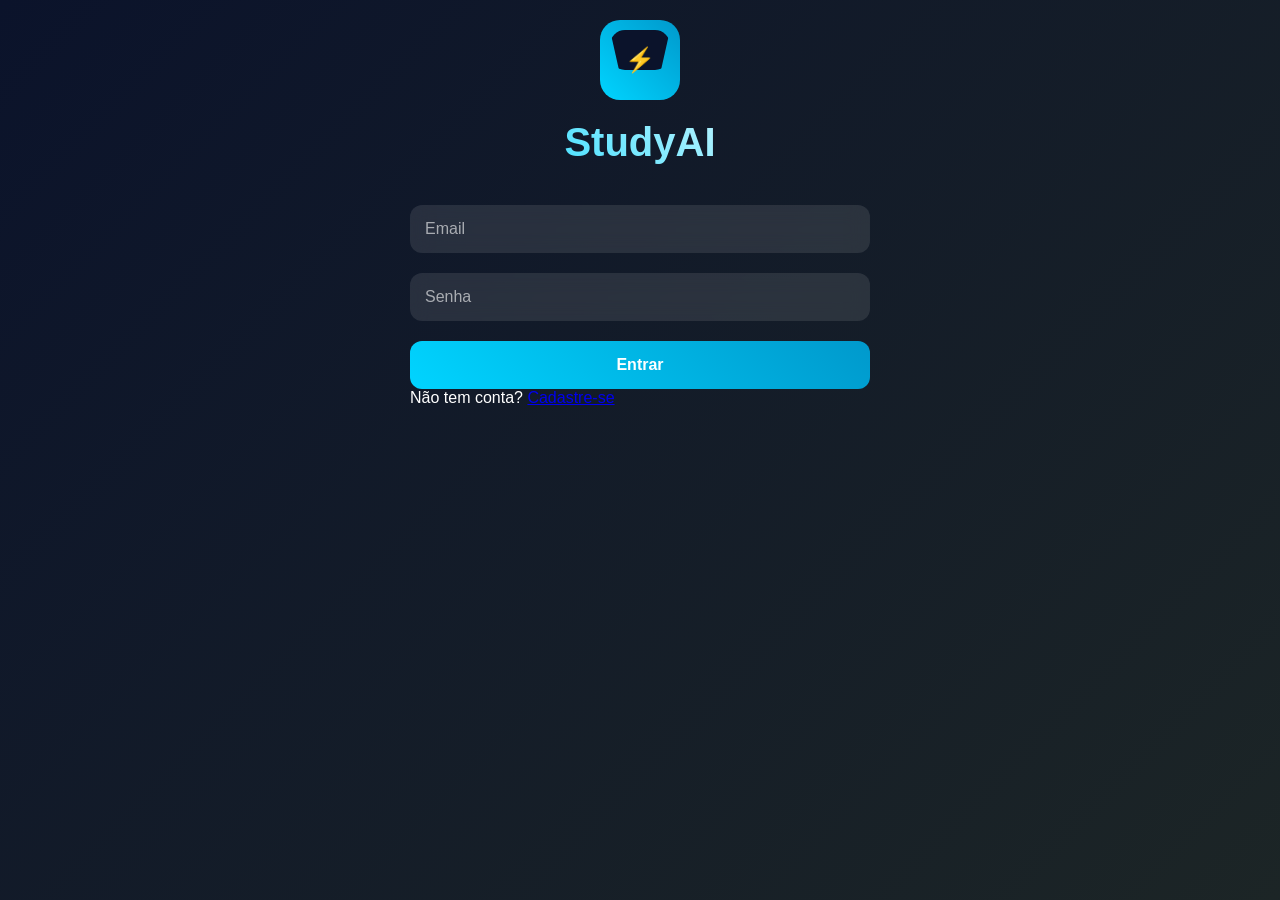
<file: backend/frontend/index.html>
<!DOCTYPE html>
<html lang="pt-BR">
<head>
    <meta charset="UTF-8">
    <meta name="viewport" content="width=device-width, initial-scale=1.0">
    <title>StudyAI - Assistente Inteligente</title>
    <link rel="stylesheet" href="style.css">
    <meta name="theme-color" content="#00D4FF">
</head>
<body>
    <!-- TELA DE LOGIN -->
    <div id="loginScreen" class="screen active">
        <div class="logo">
            <div class="neural-book"></div>
            <h1>StudyAI</h1>
        </div>
        <form id="loginForm">
            <input type="email" id="email" placeholder="Email" required>
            <input type="password" id="password" placeholder="Senha" required>
            <button type="submit">Entrar</button>
        </form>
        <p>Não tem conta? <a href="#" id="showRegister">Cadastre-se</a></p>
    </div>

    <!-- TELA DE CADASTRO -->
    <div id="registerScreen" class="screen">
        <div class="logo">
            <div class="neural-book"></div>
            <h1>StudyAI</h1>
        </div>
        <form id="registerForm">
            <input type="text" id="nome" placeholder="Nome completo" required>
            <input type="email" id="regEmail" placeholder="Email" required>
            <input type="password" id="regPassword" placeholder="Senha" required>
            <button type="submit">Cadastrar</button>
        </form>
        <p>Já tem conta? <a href="#" id="showLogin">Entrar</a></p>
    </div>

    <!-- DASHBOARD PRINCIPAL -->
    <div id="dashboard" class="screen">
        <header>
            <div class="user-info">
                <span id="userName">Bem-vindo!</span>
                <button id="logout">Sair</button>
            </div>
        </header>

        <main>
            <!-- CADASTRO DE MATÉRIA -->
            <section class="card">
                <h2>📚 Nova Matéria</h2>
                <form id="materiaForm">
                    <input type="text" id="materiaNome" placeholder="Nome da matéria">
                    <input type="text" id="materiaTopico" placeholder="Tópico específico">
                    <button type="submit">Salvar Matéria</button>
                </form>
            </section>

            <!-- LISTA DE MATÉRIAS -->
            <section class="card">
                <h2>📖 Suas Matérias</h2>
                <div id="materiasList"></div>
            </section>

            <!-- QUIZ ATIVO -->
            <section id="quizSection" class="card hidden">
                <h2 id="quizTitle">Quiz</h2>
                <div id="perguntasContainer"></div>
                <div class="quiz-controls">
                    <button id="verificarRespostas">Verificar Respostas</button>
                    <button id="gerarPDF">📄 Gerar PDF</button>
                </div>
            </section>
        </main>
    </div>

    <script src="app.js"></script>
</body>
</html>
</file>
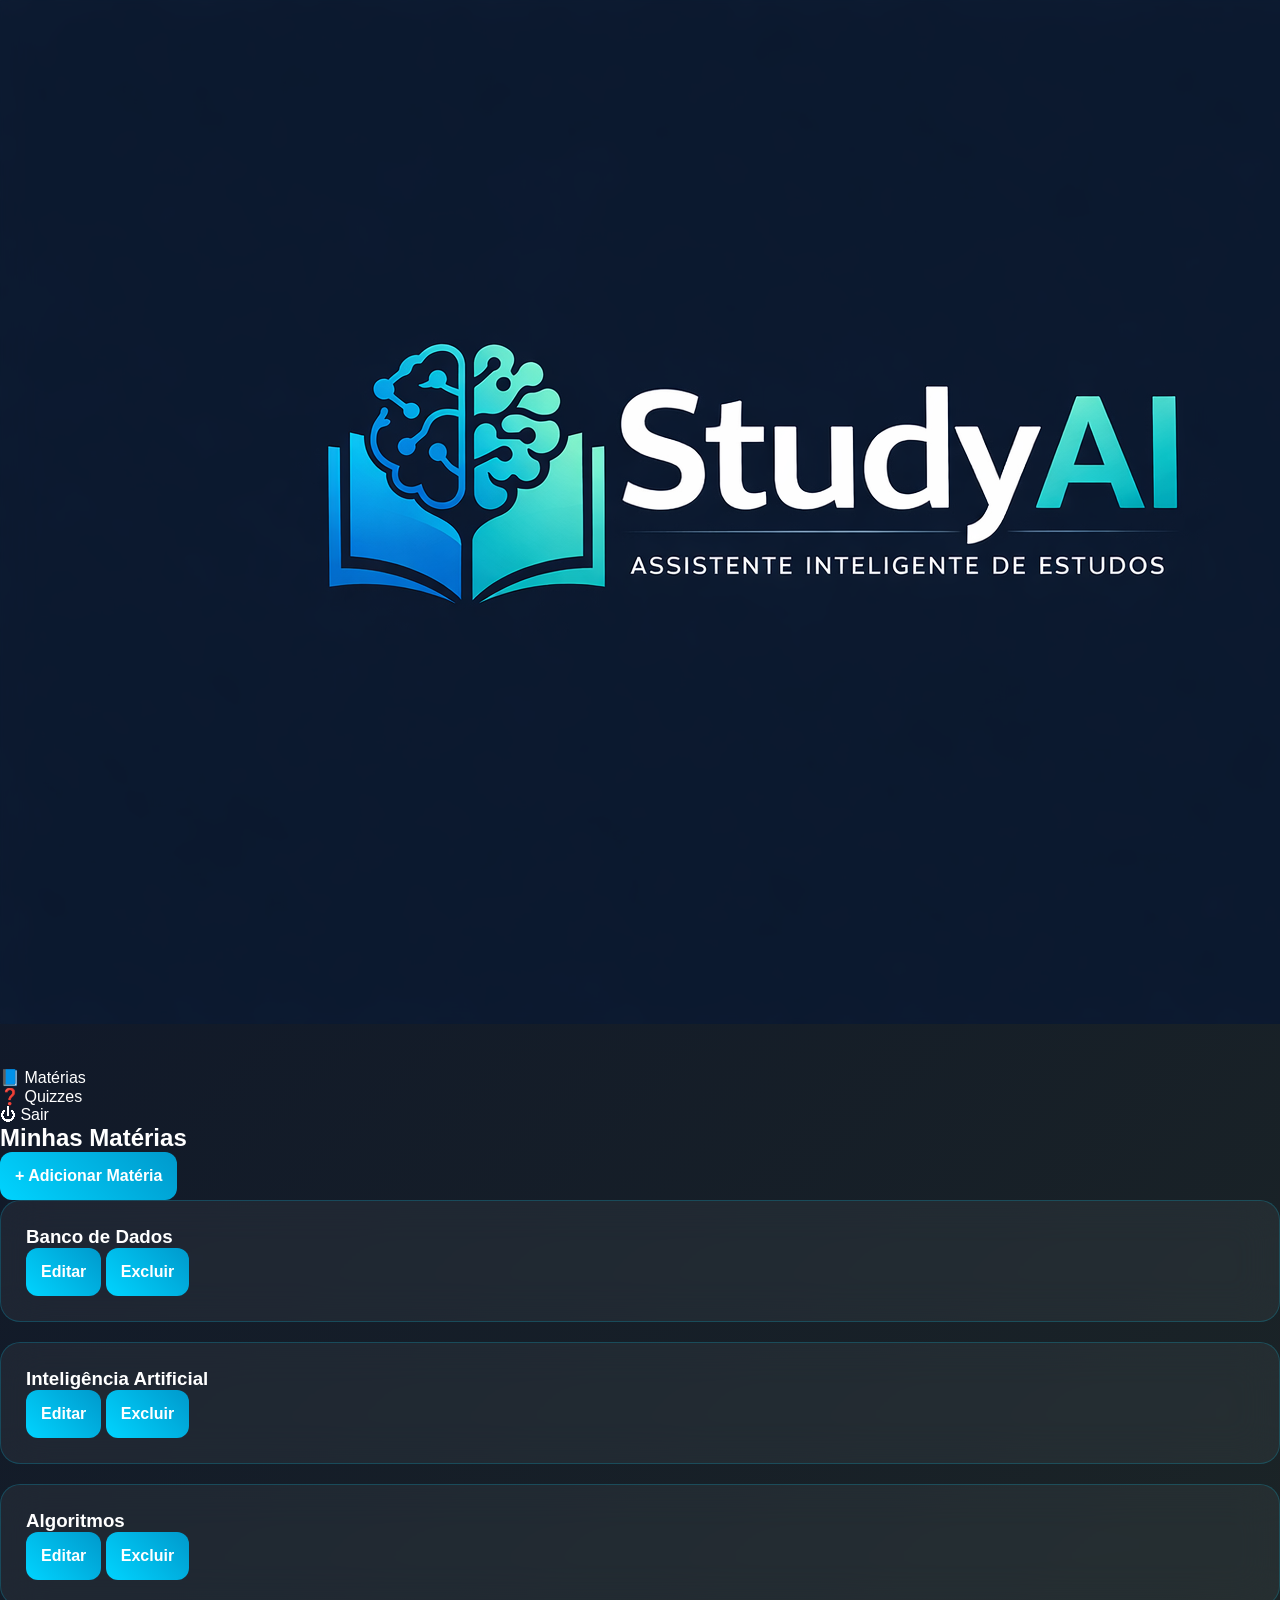
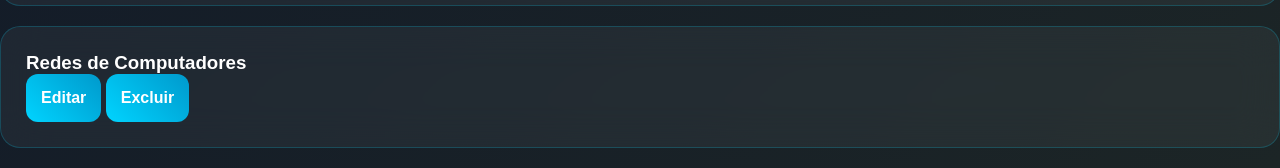
<file: backend/frontend/dashboard.html>
<!DOCTYPE html>
<html lang="pt-BR">
<head>
    <meta charset="UTF-8">
    <title>Dashboard - StudyAI</title>
    <link rel="stylesheet" href="style.css">
</head>
<body>
    <div class="dashboard-container">
        <!-- Sidebar com logo -->
        <div class="sidebar">
            <img src="logo.png" alt="StudyAI Logo" class="logo">
            <ul>
                <li>📘 Matérias</li>
                <li>❓ Quizzes</li>
                <li>⏻ Sair</li>
            </ul>
        </div>

        <!-- Conteúdo principal -->
        <div class="main-content">
            <h2>Minhas Matérias</h2>
            <button class="add-button">+ Adicionar Matéria</button>

            <div class="card-grid">
                <div class="card">
                    <h3>Banco de Dados</h3>
                    <button class="edit">Editar</button>
                    <button class="delete">Excluir</button>
                </div>
                <div class="card">
                    <h3>Inteligência Artificial</h3>
                    <button class="edit">Editar</button>
                    <button class="delete">Excluir</button>
                </div>
                <div class="card">
                    <h3>Algoritmos</h3>
                    <button class="edit">Editar</button>
                    <button class="delete">Excluir</button>
                </div>
                <div class="card">
                    <h3>Redes de Computadores</h3>
                    <button class="edit">Editar</button>
                    <button class="delete">Excluir</button>
                </div>
            </div>
        </div>
    </div>
</body>
</html>
</file>
<file: backend/frontend/style.css>
* {
    margin: 0;
    padding: 0;
    box-sizing: border-box;
}

body {
    font-family: 'Segoe UI', Tahoma, Geneva, Verdana, sans-serif;
    background: linear-gradient(135deg, #0B132B 0%, #1C2526 100%);
    color: #FFFFFF;
    min-height: 100vh;
    overflow-x: hidden;
}

.screen {
    display: none;
    min-height: 100vh;
    padding: 20px;
    max-width: 500px;
    margin: 0 auto;
}

.screen.active {
    display: block;
}

.logo {
    text-align: center;
    margin-bottom: 40px;
}

.neural-book {
    width: 80px;
    height: 80px;
    margin: 0 auto 20px;
    background: linear-gradient(45deg, #00D4FF, #0099CC);
    border-radius: 20px;
    position: relative;
    animation: pulse 2s infinite;
}

.neural-book::before {
    content: '';
    position: absolute;
    top: 10px;
    left: 10px;
    right: 10px;
    bottom: 30px;
    background: #0B132B;
    border-radius: 15px;
    clip-path: polygon(0% 0%, 100% 0%, 85% 100%, 15% 100%);
}

.neural-book::after {
    content: '⚡';
    position: absolute;
    top: 50%;
    left: 50%;
    transform: translate(-50%, -50%);
    font-size: 24px;
}

h1 {
    background: linear-gradient(45deg, #00D4FF, #FFFFFF);
    -webkit-background-clip: text;
    -webkit-text-fill-color: transparent;
    font-size: 2.5em;
    font-weight: 700;
}

form {
    display: flex;
    flex-direction: column;
    gap: 20px;
}

input {
    padding: 15px;
    border: none;
    border-radius: 12px;
    background: rgba(255,255,255,0.1);
    color: white;
    font-size: 16px;
    backdrop-filter: blur(10px);
}

input::placeholder {
    color: rgba(255,255,255,0.6);
}

button {
    padding: 15px;
    border: none;
    border-radius: 12px;
    background: linear-gradient(45deg, #00D4FF, #0099CC);
    color: white;
    font-size: 16px;
    font-weight: 600;
    cursor: pointer;
    transition: all 0.3s;
}

button:hover {
    transform: translateY(-2px);
    box-shadow: 0 10px 25px rgba(0,212,255,0.4);
}

.card {
    background: rgba(255,255,255,0.05);
    backdrop-filter: blur(20px);
    border-radius: 20px;
    padding: 25px;
    margin-bottom: 20px;
    border: 1px solid rgba(0,212,255,0.2);
}

.materia-item {
    display: flex;
    justify-content: space-between;
    align-items: center;
    padding: 15px;
    background: rgba(0,212,255,0.1);
    border-radius: 12px;
    margin-bottom: 10px;
    cursor: pointer;
    transition: all 0.3s;
}

.materia-item:hover {
    background: rgba(0,212,255,0.2);
    transform: translateX(5px);
}

.pergunta {
    background: rgba(0,0,0,0.3);
    padding: 20px;
    border-radius: 15px;
    margin-bottom: 20px;
}

.opcao {
    display: block;
    padding: 12px;
    margin: 8px 0;
    background: rgba(255,255,255,0.1);
    border-radius: 8px;
    cursor: pointer;
    transition: all 0.2s;
}

.opcao:hover {
    background: rgba(0,212,255,0.3);
}

.correct { background: #4CAF50 !important; }
.incorrect { background: #f44336 !important; }

.hidden { display: none !important; }

@keyframes pulse {
    0%, 100% { transform: scale(1); }
    50% { transform: scale(1.05); }
}

@media (max-width: 480px) {
    .screen { padding: 15px; }
    h1 { font-size: 2em; }
}
</file>
